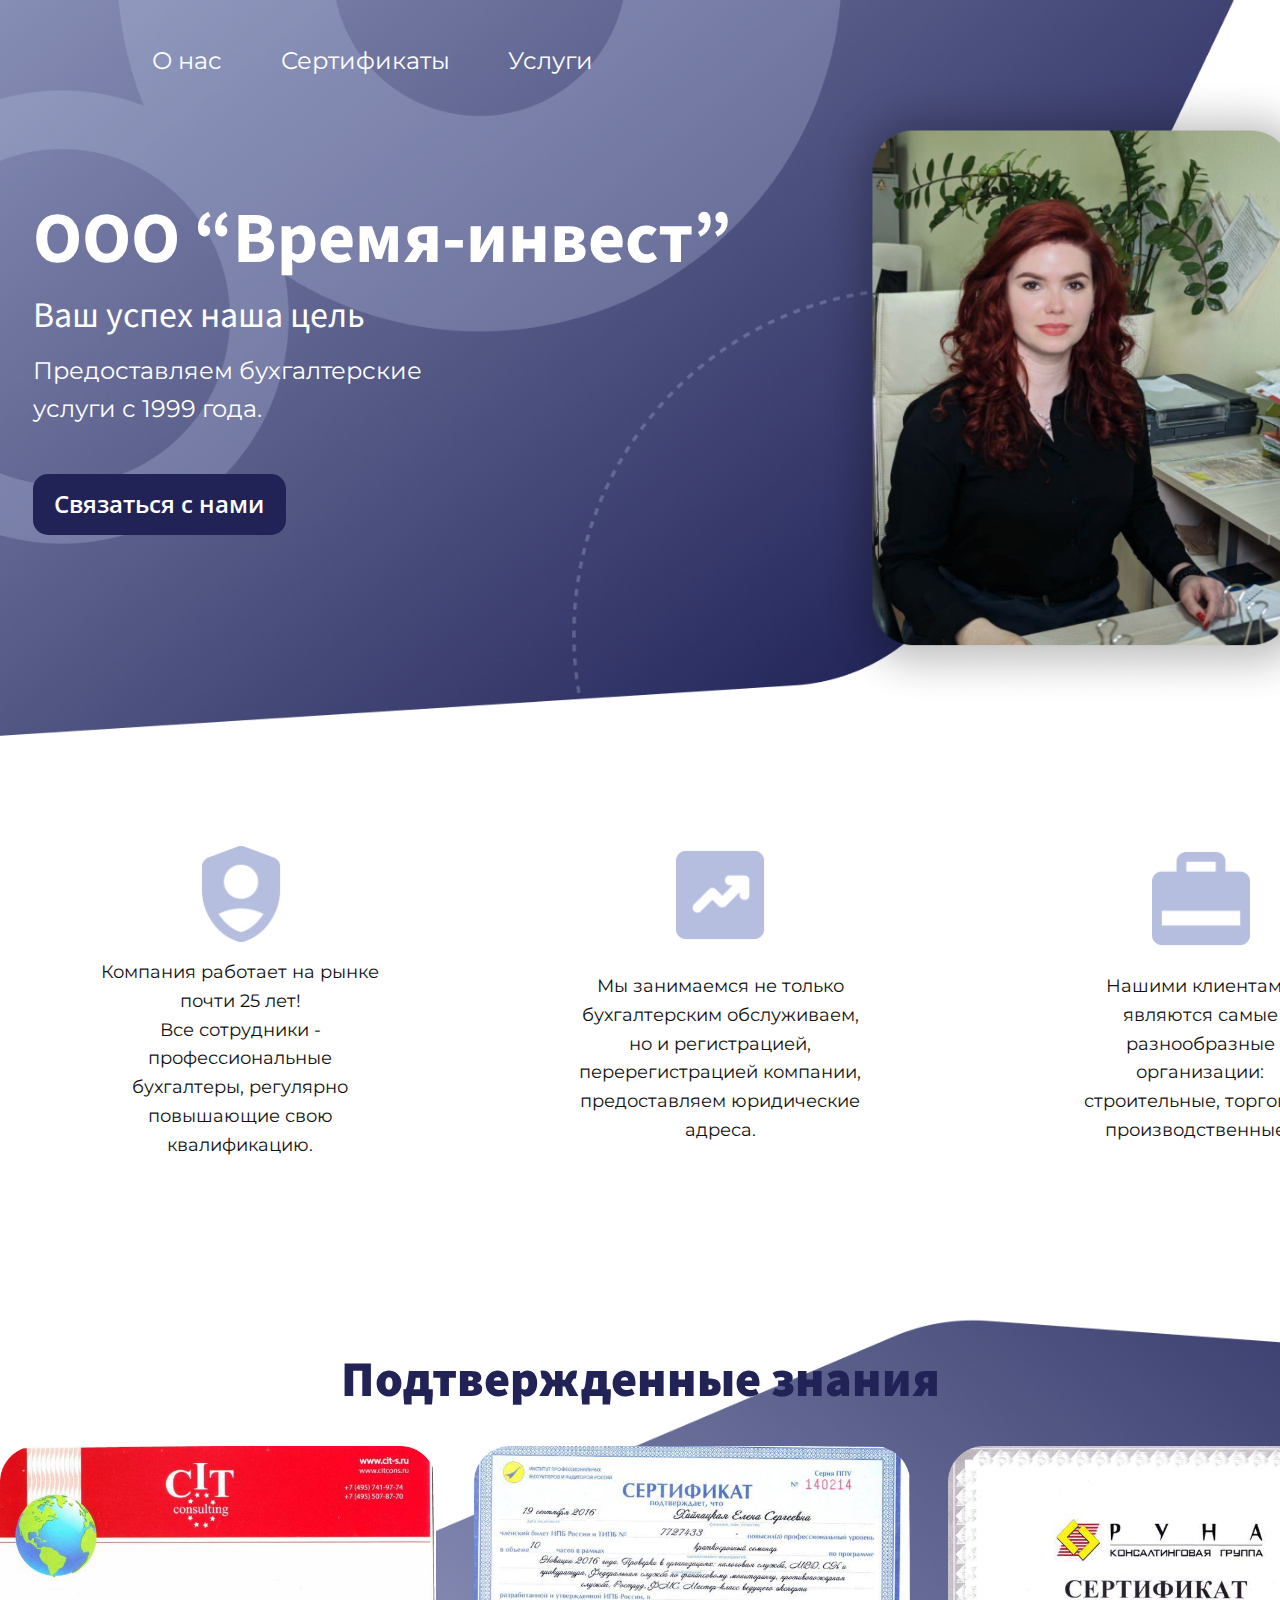
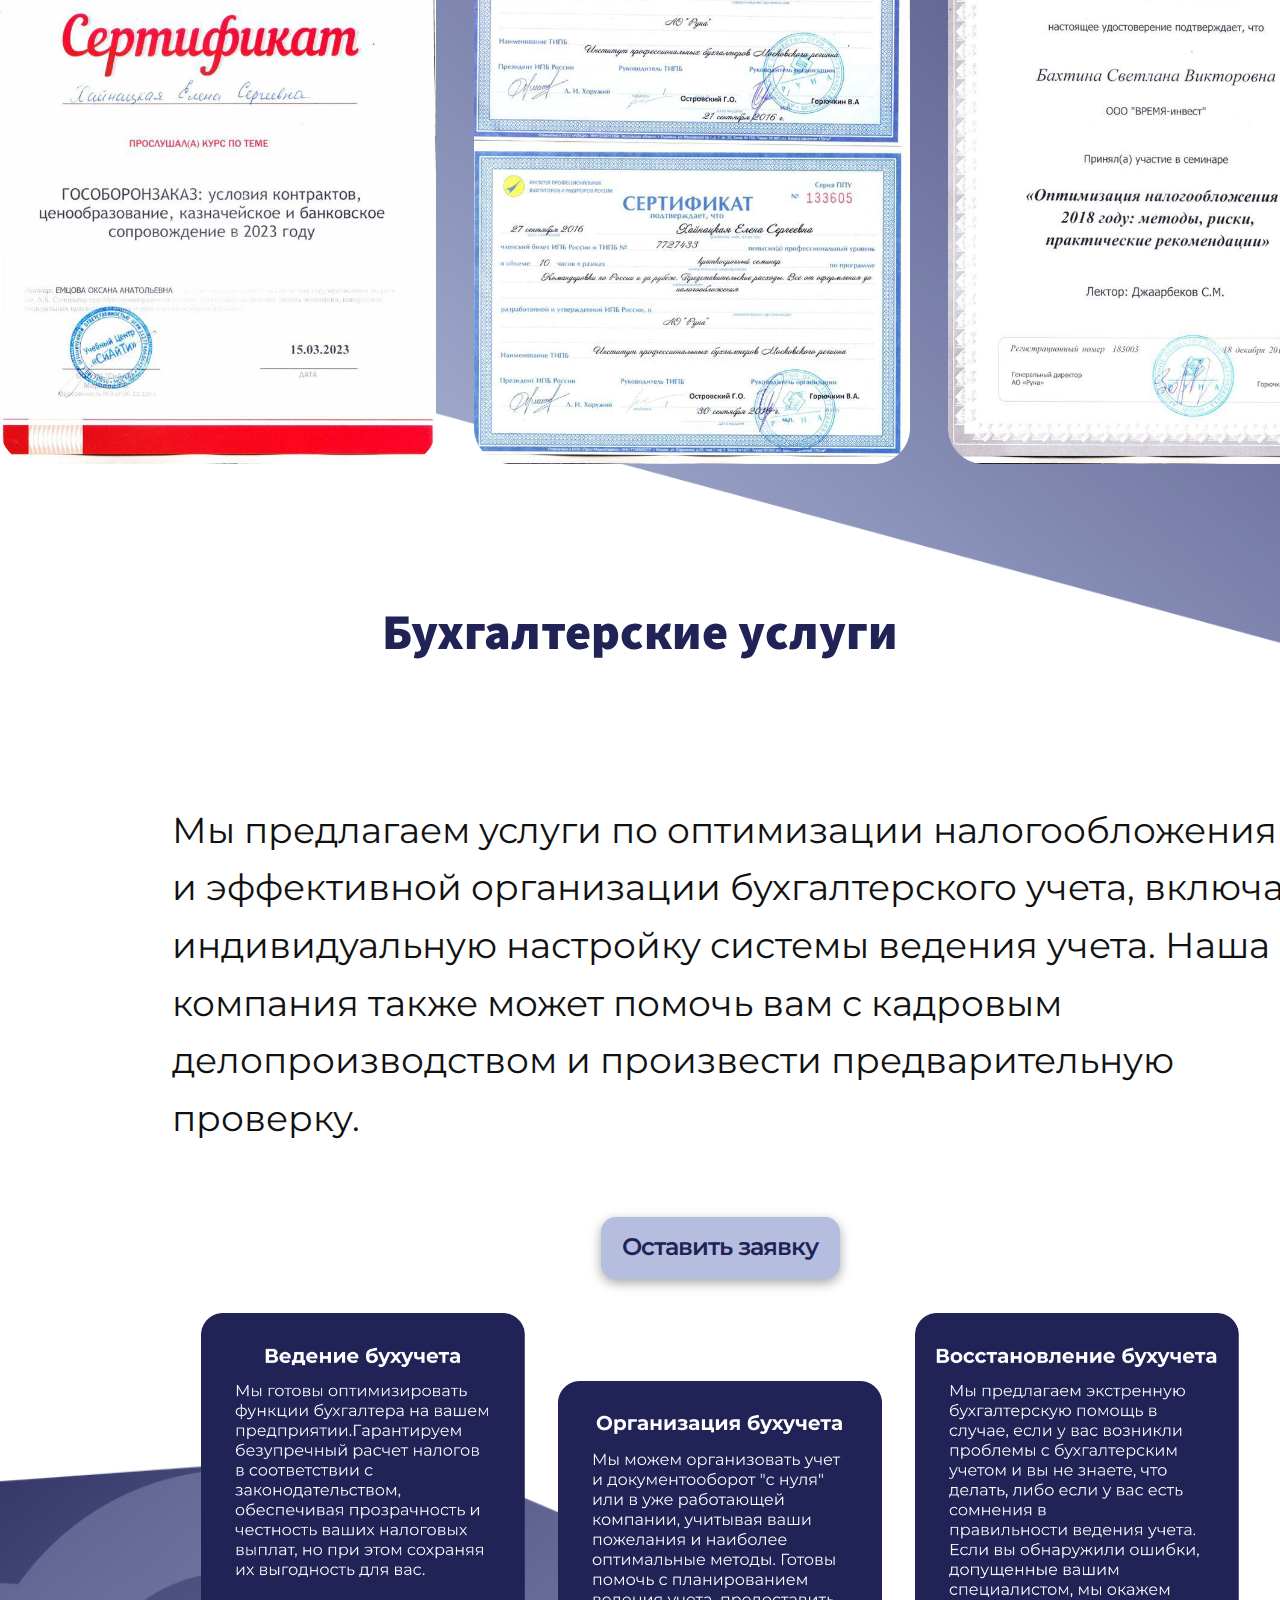
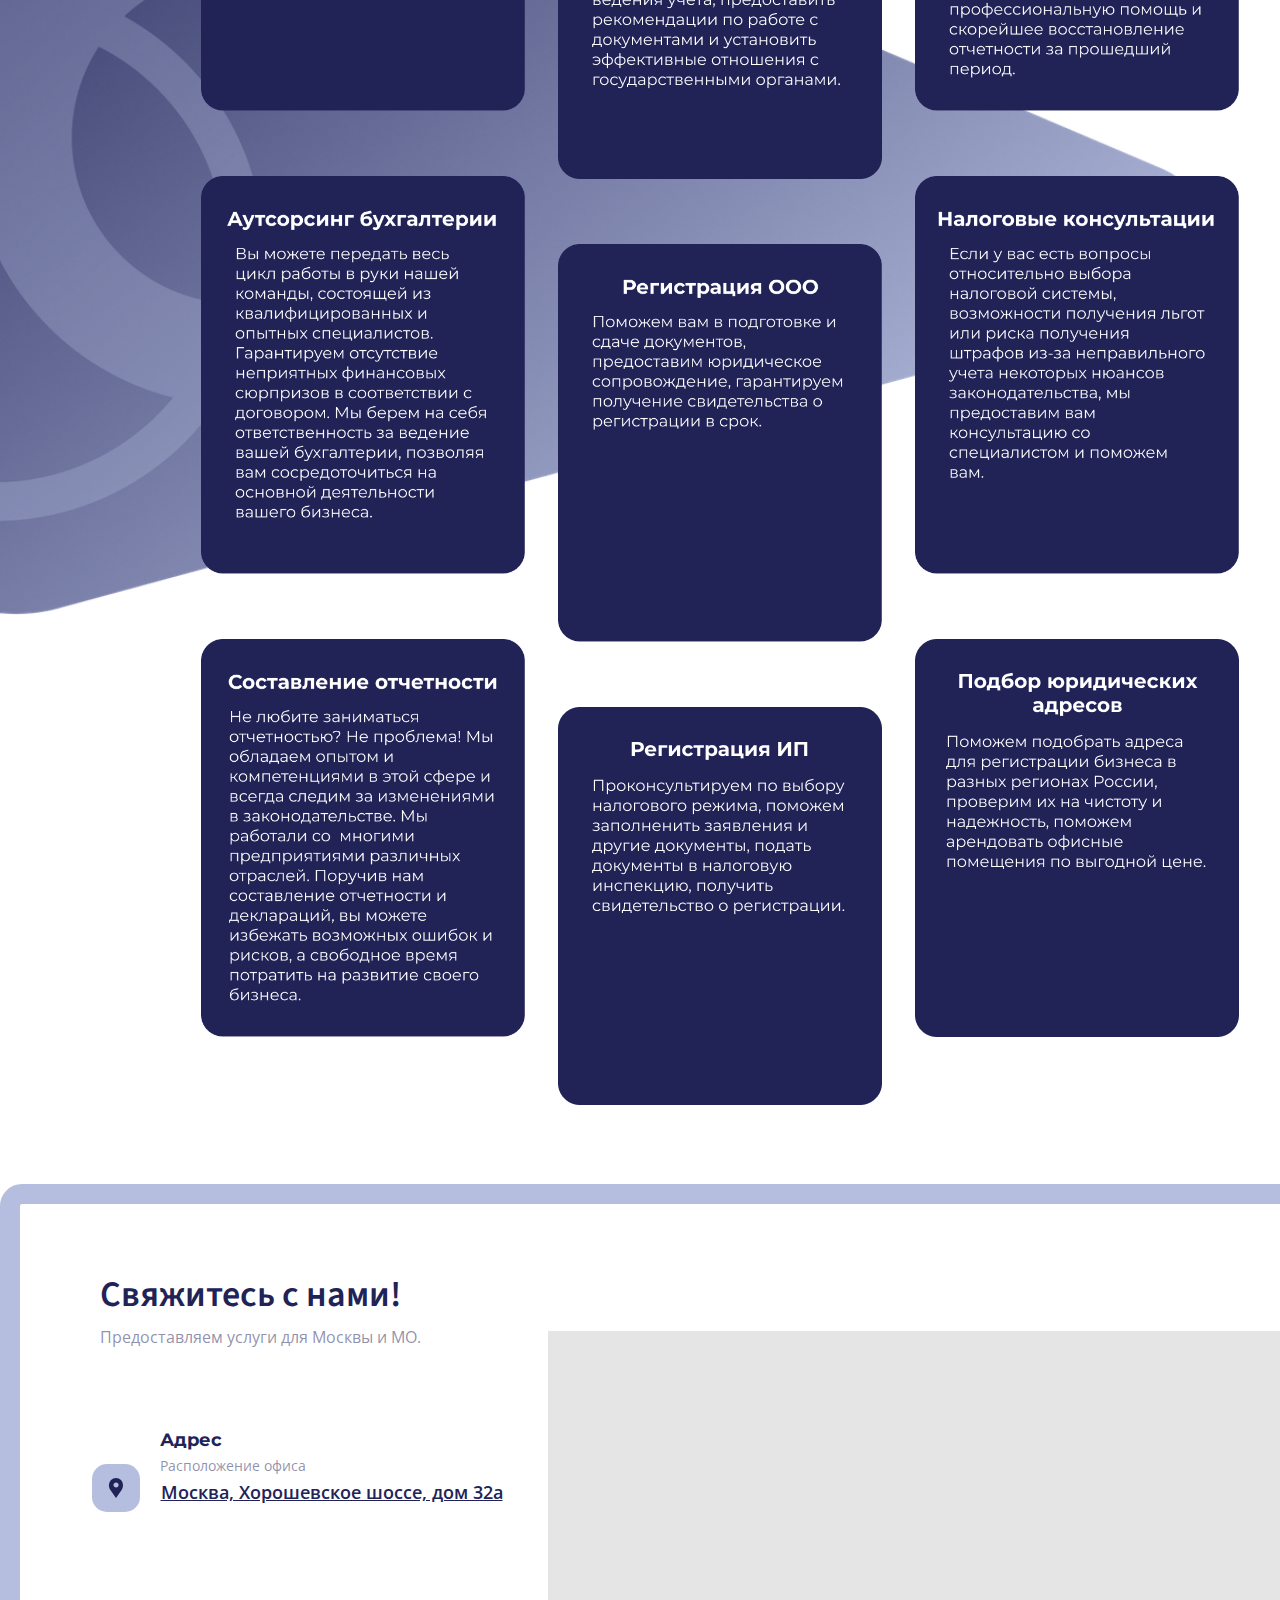
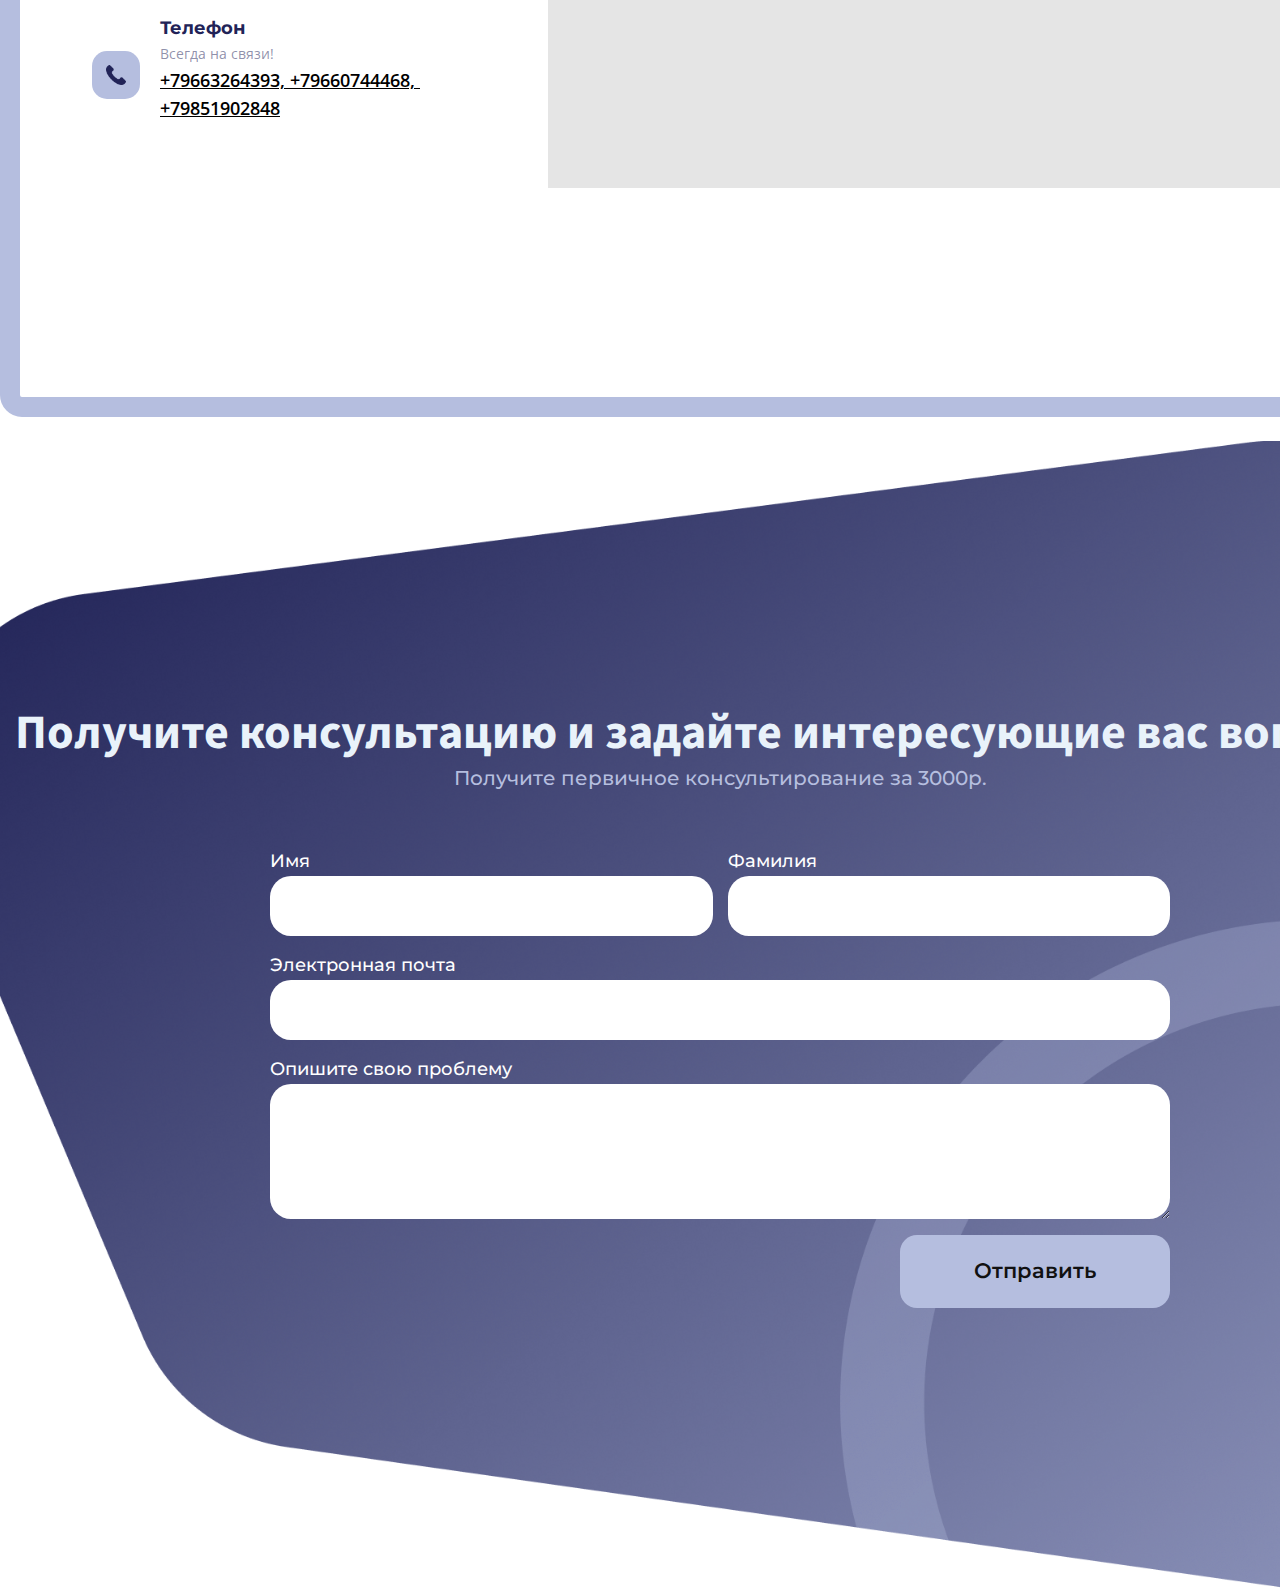
<file: index.html>
<!DOCTYPE html>
<html style="font-size: 16px;" lang="ru"><head>
    <meta name="viewport" content="width=device-width, initial-scale=1.0">
    <meta charset="utf-8">
    <meta name="keywords" content="Инвестиции
Финансы
Управление активами
Фонды
Портфельные инвестиции
Риск-менеджмент
Доходность
Финансовые решения
Капиталовложения
Профессиональное управление
Инвестиционный рост
Финансовая стратегия
Долгосрочные инвестиции
Пенсионное планирование
Финансовое консультирование
Налогообложение
Оптимизация налоговых платежей
Бухгалтерский учет
Финансовая отчетность
Налоговый анализ
Налоговое планирование
Эффективная организация бухгалтерии
Снижение налоговой нагрузки
Автоматизация учетных процессов
Налоговые обязательства
Учетные политики
Консультации по налогам
Аудит бухгалтерского учета
Налоговые вычеты
Обеспечение законопослушности
Налоговая оптимизация
Бухгалтерский учет
Налогообложение
Финансовая эффективность
Оптимизация расходов
Налоговые вычеты
Аудит бухгалтерии
Учетно-налоговое сопровождение
Финансовые отчеты
Консолидация данных
Автоматизация бухгалтерских процессов
Налоговое планирование
Ведение налоговой документации
Контроль за соблюдением налогового законодательства
Снижение налоговой нагрузки">
    <meta name="description" content="Мы предлагаем услуги по оптимизации налогообложения и эффективной организации бухгалтерского учета, включая индивидуальную настройку системы ведения учета. Наша компания также может помочь вам с кадровым делопроизводством и произвести предварительную проверку.">
    <title>ООО  “Время-инвест”</title>
    <link rel="stylesheet" href="nicepage.css" media="screen">
<link rel="stylesheet" href="ООО--“Время-инвест”.css" media="screen">
    <script class="u-script" type="text/javascript" src="jquery.js" defer=""></script>
    <script class="u-script" type="text/javascript" src="nicepage.js" defer=""></script>
    <meta name="generator" content="Nicepage 5.11.4, nicepage.com">
    <meta name="referrer" content="origin">
    <meta property="og:title" content="ООО &quot;ВРЕМЯ ИНВЕСТ&quot;">
    <meta property="og:description" content="Мы предлагаем услуги по оптимизации налогообложения и эффективной организации бухгалтерского учета, включая индивидуальную настройку системы ведения учета. Наша компания также может помочь вам с кадровым делопроизводством и произвести предварительную проверку.">
    <meta property="og:image" content="https://company-time.github.io/vr-invest.github.io/images/photo1687944355.jpeg">
    <meta property="og:url" content="https://company-time.github.io/vr-invest.github.io/">
    <link id="u-theme-google-font" rel="stylesheet" href="https://fonts.googleapis.com/css?family=Roboto:100,100i,300,300i,400,400i,500,500i,700,700i,900,900i|Open+Sans:300,300i,400,400i,500,500i,600,600i,700,700i,800,800i">
    <link id="u-page-google-font" rel="stylesheet" href="https://fonts.googleapis.com/css?family=Source+Sans+Pro:200,200i,300,300i,400,400i,600,600i,700,700i,900,900i|Montserrat:100,100i,200,200i,300,300i,400,400i,500,500i,600,600i,700,700i,800,800i,900,900i">
    
    
    
    
    
    
    <script type="application/ld+json">{
		"@context": "http://schema.org",
		"@type": "Organization",
		"name": ""
}</script>
    <meta name="theme-color" content="#478ac9">
    <meta property="og:type" content="website">
  <meta data-intl-tel-input-cdn-path="intlTelInput/"></head>
  <body data-home-page="ООО--“Время-инвест”.html" data-home-page-title="ООО  “Время-инвест”" class="u-body u-overlap u-overlap-transparent u-xl-mode" data-lang="ru"><header class="u-clearfix u-header u-valign-middle-xs" id="sec-06a3"><div class="u-clearfix u-sheet u-sheet-1">
        <p class="u-align-center u-text u-text-body-alt-color u-text-default u-text-1">
          <a class="u-active-none u-border-none u-btn u-button-link u-button-style u-custom-font u-font-montserrat u-hover-none u-none u-text-body-alt-color u-btn-1" data-href="ООО--“Время-инвест”.html#sec-7e02">Сертификаты</a>
        </p>
        <p class="u-align-center u-text u-text-body-alt-color u-text-default u-text-2">
          <a class="u-active-none u-border-none u-btn u-button-link u-button-style u-custom-font u-font-montserrat u-hover-none u-none u-text-body-alt-color u-btn-2" data-href="ООО--“Время-инвест”.html#sec-7119">О нас</a>
        </p>
        <p class="u-align-center u-text u-text-body-alt-color u-text-default u-text-3">
          <a class="u-active-none u-border-none u-btn u-button-link u-button-style u-custom-font u-font-montserrat u-hover-none u-none u-text-white u-btn-3" data-href="ООО--“Время-инвест”.html#sec-0be7">Услуги</a>
        </p>
      </div></header>
    <section class="u-clearfix u-image u-section-1" id="sec-3e13" data-image-width="1920" data-image-height="860">
      <div class="u-clearfix u-sheet u-sheet-1">
        <div class="u-align-center u-clearfix u-expanded-width-lg u-expanded-width-md u-expanded-width-sm u-expanded-width-xs u-gutter-0 u-layout-wrap u-layout-wrap-1">
          <div class="u-layout">
            <div class="u-layout-row">
              <div class="u-container-style u-layout-cell u-size-34 u-layout-cell-1">
                <div class="u-container-layout u-valign-middle-xl u-valign-top-sm u-container-layout-1">
                  <div class="u-clearfix u-container-align-center-xs u-group-elements u-group-elements-1">
                    <p class="u-align-center-xs u-align-left-lg u-align-left-md u-align-left-sm u-align-left-xl u-custom-font u-font-source-sans-pro u-text u-text-body-alt-color u-text-1"> ООО  “Время-​инвест”</p>
                    <p class="u-align-center-xs u-align-left-lg u-align-left-md u-align-left-sm u-align-left-xl u-custom-font u-font-source-sans-pro u-text u-text-body-alt-color u-text-2">Ваш успех наша цель</p>
                    <h1 class="u-align-center-xs u-align-left-lg u-align-left-md u-align-left-sm u-align-left-xl u-custom-font u-font-montserrat u-text u-text-body-alt-color u-text-3"> Предоставляем&nbsp;бухгалтерские услуги с 1999 года.</h1>
                    <a href="ООО--“Время-инвест”.html#sec-3b2f" class="u-align-center-xs u-align-left-lg u-align-left-md u-align-left-sm u-align-left-xl u-border-none u-btn u-btn-round u-button-style u-custom-color-1 u-radius-15 u-btn-1"> Связаться с нами</a>
                  </div>
                </div>
              </div>
              <div class="u-container-style u-layout-cell u-size-26 u-layout-cell-2">
                <div class="u-container-layout u-container-layout-2">
                  <img class="u-align-center-lg u-align-center-md u-align-center-sm u-align-center-xs u-expanded-width-sm u-expanded-width-xs u-hidden-sm u-hidden-xs u-image u-image-default u-image-1" src="images/Group134.png" alt="" data-image-width="761" data-image-height="686">
                </div>
              </div>
            </div>
          </div>
        </div>
      </div>
    </section>
    <section class="u-clearfix u-section-2" id="sec-7119">
      <div class="u-clearfix u-sheet u-valign-middle-lg u-valign-middle-md u-valign-middle-sm u-valign-middle-xs u-sheet-1">
        <div class="u-clearfix u-expanded-width-lg u-expanded-width-md u-expanded-width-sm u-expanded-width-xs u-layout-wrap u-layout-wrap-1">
          <div class="u-layout">
            <div class="u-layout-row">
              <div class="u-container-style u-layout-cell u-size-20 u-layout-cell-1">
                <div class="u-container-layout u-valign-bottom-lg u-valign-bottom-md u-valign-bottom-sm u-valign-bottom-xs u-container-layout-1">
                  <img class="u-align-center u-image u-image-default u-preserve-proportions u-image-1" src="images/Group114.png" alt="" data-image-width="150" data-image-height="150">
                  <p class="u-align-center u-custom-font u-custom-item u-font-montserrat u-text u-text-1"> Компания работает на рынке почти 25 лет! <br>Все сотрудники - профессиональные бухгалтеры, регулярно повышающие свою квалификацию.
                  </p>
                </div>
              </div>
              <div class="u-container-style u-layout-cell u-size-20 u-layout-cell-2">
                <div class="u-container-layout u-valign-bottom-lg u-valign-top-md u-valign-top-sm u-valign-top-xs u-container-layout-2">
                  <img class="u-align-center u-image u-image-default u-preserve-proportions u-image-2" src="images/Group113.png" alt="" data-image-width="150" data-image-height="150">
                  <p class="u-align-center u-custom-font u-custom-item u-font-montserrat u-text u-text-2"> Мы занимаемся не только бухгалтерским обслуживаем, но и регистрацией, перерегистрацией компании, предоставляем юридические адреса.</p>
                </div>
              </div>
              <div class="u-container-style u-layout-cell u-size-20 u-layout-cell-3">
                <div class="u-container-layout u-valign-top-md u-valign-top-sm u-valign-top-xs u-container-layout-3">
                  <img class="u-align-center u-image u-image-default u-preserve-proportions u-image-3" src="images/Group112.png" alt="" data-image-width="150" data-image-height="150">
                  <p class="u-align-center u-custom-font u-custom-item u-font-montserrat u-text u-text-3"> Нашими клиентами являются самые разнообразные организации: строительные, торговые, производственные.&nbsp;</p>
                </div>
              </div>
            </div>
          </div>
        </div>
      </div>
    </section>
    <section class="u-clearfix u-image u-valign-bottom-lg u-valign-bottom-md u-valign-bottom-sm u-valign-bottom-xl u-section-3" id="sec-7e02" data-image-width="1920" data-image-height="1077">
      <p class="u-align-center u-custom-font u-font-source-sans-pro u-text u-text-custom-color-1 u-text-default u-text-1"> Подтвержденные знания</p>
      <div class="u-gallery u-layout-horizontal u-no-transition u-show-text-none u-width-fixed u-gallery-1" id="carousel-b4fa">
        <div class="u-gallery-inner u-gallery-inner-1" role="listbox"><div class="u-gallery-item u-shape-rectangle u-gallery-item-1"><div class="u-back-slide" data-image-width="724" data-image-height="1024"><img class="u-back-image u-back-image-1" src="images/msg904025805-202514new.png">
</div><div class="u-align-center u-container-align-center u-over-slide u-over-slide-1"></div>
</div><div class="u-gallery-item u-shape-rectangle u-gallery-item-2"><div class="u-back-slide" data-image-width="724" data-image-height="1024"><img class="u-back-image u-back-image-2" src="images/msg904025805-202513new.png">
</div><div class="u-align-center u-container-align-center u-over-slide u-over-slide-2"></div>
</div><div class="u-gallery-item u-shape-rectangle u-gallery-item-3"><div class="u-back-slide" data-image-width="724" data-image-height="1024"><img class="u-back-image u-back-image-3" src="images/msg904025805-202519new.png">
</div><div class="u-align-center u-container-align-center u-over-slide u-over-slide-3"></div>
</div><div class="u-gallery-item u-shape-rectangle u-gallery-item-4"><div class="u-back-slide" data-image-width="724" data-image-height="1024"><img class="u-back-image u-back-image-4" src="images/msg904025805-202517new.png">
</div><div class="u-align-center u-container-align-center u-over-slide u-over-slide-4"></div>
</div><div class="u-gallery-item u-shape-rectangle u-gallery-item-5"><div class="u-back-slide" data-image-width="724" data-image-height="1024"><img class="u-back-image u-back-image-5" src="images/msg904025805-202516new.png">
</div><div class="u-align-center u-container-align-center u-over-slide u-over-slide-5"></div>
</div><div class="u-gallery-item u-shape-rectangle u-gallery-item-6"><div class="u-back-slide" data-image-width="724" data-image-height="1024"><img class="u-back-image u-back-image-6" src="images/msg904025805-202515new.png">
</div><div class="u-align-center u-container-align-center u-over-slide u-over-slide-6"></div>
</div><div class="u-gallery-item u-shape-rectangle u-gallery-item-7"><div class="u-back-slide" data-image-width="724" data-image-height="1024"><img class="u-back-image u-back-image-7" src="images/msg904025805-202518new.png">
</div><div class="u-align-center u-container-align-center u-over-slide u-over-slide-7"></div>
</div></div>
        <a class="u-absolute-vcenter u-gallery-nav u-gallery-nav-prev u-opacity u-opacity-70 u-spacing-10 u-text-body-color u-gallery-nav-1" href="#" role="button">
          <span aria-hidden="true">
            <svg viewBox="0 0 256 256"><g><polygon points="207.093,30.187 176.907,0 48.907,128 176.907,256 207.093,225.813 109.28,128"></polygon>
</g></svg>
          </span>
          <span class="sr-only">
            <svg viewBox="0 0 256 256"><g><polygon points="207.093,30.187 176.907,0 48.907,128 176.907,256 207.093,225.813 109.28,128"></polygon>
</g></svg>
          </span>
        </a>
        <a class="u-absolute-vcenter u-gallery-nav u-gallery-nav-next u-opacity u-opacity-70 u-spacing-10 u-text-body-color u-gallery-nav-2" href="#" role="button">
          <span aria-hidden="true">
            <svg viewBox="0 0 306 306"><g id="chevron-right"><polygon points="94.35,0 58.65,35.7 175.95,153 58.65,270.3 94.35,306 247.35,153"></polygon>
</g></svg>
          </span>
          <span class="sr-only">
            <svg viewBox="0 0 306 306"><g id="chevron-right"><polygon points="94.35,0 58.65,35.7 175.95,153 58.65,270.3 94.35,306 247.35,153"></polygon>
</g></svg>
          </span>
        </a>
      </div>
      <div class="u-gallery-item u-gallery-item-8">
        <div class="u-back-slide" data-image-width="1920" data-image-height="1506"></div>
        <div class="u-align-center u-container-align-center u-over-slide u-over-slide-8"></div>
      </div>
      <p class="u-align-center u-custom-font u-font-source-sans-pro u-text u-text-custom-color-1 u-text-default u-text-2"> Бухгалтерские услуги</p>
    </section>
    <section class="u-clearfix u-image u-section-4" id="sec-0be7" data-image-width="1920" data-image-height="2856">
      <div class="u-clearfix u-sheet u-sheet-1">
        <p class="u-align-left u-custom-font u-font-montserrat u-text u-text-1"> Мы предлагаем услуги по оптимизации налогообложения и эффективной организации бухгалтерского учета, включая индивидуальную настройку системы ведения учета. Наша компания также может помочь вам с кадровым делопроизводством и произвести предварительную проверку.</p>
        <a href="ООО--“Время-инвест”.html#sec-8594" class="u-align-left u-border-none u-btn u-btn-round u-button-style u-custom-color-5 u-custom-font u-font-montserrat u-radius-15 u-text-custom-color-4 u-btn-1">Оставить заявку</a>
        <div class="u-expanded-width-xs u-gallery u-layout-grid u-lightbox u-no-transition u-show-text-none u-gallery-1">
          <div class="u-gallery-inner u-gallery-inner-1">
            <div class="u-gallery-item">
              <div class="u-back-slide" data-image-width="324" data-image-height="398">
                <img class="u-back-image u-expanded" src="images/Group1381.png">
              </div>
              <div class="u-over-slide u-shading u-over-slide-1"></div>
            </div>
            <div class="u-gallery-item">
              <div class="u-back-slide" data-image-width="554" data-image-height="681">
                <img class="u-back-image u-expanded" src="images/Group1352.png">
              </div>
              <div class="u-over-slide u-shading u-over-slide-2"></div>
            </div>
            <div class="u-gallery-item">
              <div class="u-back-slide" data-image-width="324" data-image-height="398">
                <img class="u-back-image u-expanded" src="images/Group1391.png">
              </div>
              <div class="u-over-slide u-shading u-over-slide-3"></div>
            </div>
          </div>
        </div>
        <div class="u-expanded-width-xs u-gallery u-layout-grid u-lightbox u-no-transition u-show-text-none u-gallery-2">
          <div class="u-gallery-inner u-gallery-inner-2">
            <div class="u-gallery-item">
              <div class="u-back-slide" data-image-width="554" data-image-height="681">
                <img class="u-back-image u-expanded" src="images/Group1311.png">
              </div>
              <div class="u-over-slide u-shading u-over-slide-4"></div>
            </div>
            <div class="u-gallery-item">
              <div class="u-back-slide" data-image-width="554" data-image-height="681">
                <img class="u-back-image u-expanded" src="images/Group132.png">
              </div>
              <div class="u-over-slide u-shading u-over-slide-5"></div>
            </div>
            <div class="u-gallery-item">
              <div class="u-back-slide" data-image-width="554" data-image-height="681">
                <img class="u-back-image u-expanded" src="images/Group1331.png">
              </div>
              <div class="u-over-slide u-shading u-over-slide-6"></div>
            </div>
          </div>
        </div>
        <div class="u-expanded-width-xs u-gallery u-layout-grid u-lightbox u-no-transition u-show-text-none u-gallery-3">
          <div class="u-gallery-inner u-gallery-inner-3">
            <div class="u-gallery-item">
              <div class="u-back-slide" data-image-width="554" data-image-height="681">
                <img class="u-back-image u-expanded" src="images/Group137.png">
              </div>
              <div class="u-over-slide u-shading u-over-slide-7"></div>
            </div>
            <div class="u-gallery-item">
              <div class="u-back-slide" data-image-width="554" data-image-height="681">
                <img class="u-back-image u-expanded" src="images/Group138.png">
              </div>
              <div class="u-over-slide u-shading u-over-slide-8"></div>
            </div>
            <div class="u-gallery-item">
              <div class="u-back-slide" data-image-width="324" data-image-height="398">
                <img class="u-back-image u-expanded" src="images/Group140.png">
              </div>
              <div class="u-over-slide u-shading u-over-slide-9"></div>
            </div>
          </div>
        </div>
      </div>
    </section>
    <section class="u-clearfix u-section-5" id="sec-3b2f">
      <div class="u-clearfix u-sheet u-valign-middle-sm u-sheet-1">
        <div class="u-align-center-xl u-border-20 u-border-custom-color-5 u-container-style u-expanded-width u-group u-radius-22 u-shape-round u-white u-group-1">
          <div class="u-container-layout u-container-layout-1">
            <h4 class="u-align-center u-custom-font u-font-source-sans-pro u-text u-text-custom-color-1 u-text-default u-text-1"> Свяжитесь с нами!</h4>
            <p class="u-align-center u-text u-text-custom-color-3 u-text-default u-text-2"> Предоставляем услуги для Москвы и МО. </p>
            <p class="u-align-center u-text u-text-default u-text-3">
              <span class="u-text-custom-color-1">
                <span class="u-text-custom-color-3"></span>
              </span>
            </p>
            <div class="u-grey-10 u-hidden-xs u-map u-map-1">
              <div class="embed-responsive">
                <iframe class="embed-responsive-item" src="https://maps.google.com/maps?output=embed&amp;q=125284%2C%20%D0%B3%D0%BE%D1%80%D0%BE%D0%B4%20%D0%9C%D0%BE%D1%81%D0%BA%D0%B2%D0%B0%2C%20%D0%A5%D0%BE%D1%80%D0%BE%D1%88%D1%91%D0%B2%D1%81%D0%BA%D0%BE%D0%B5%20%D1%88%2C%20%D0%B4.%2032%D0%B0&amp;z=18&amp;t=m" data-map="[base64]"></iframe>
              </div>
            </div>
            <div class="u-clearfix u-group-elements u-group-elements-1">
              <p class="u-align-center-lg u-align-center-md u-align-center-sm u-align-center-xl u-align-left-xs u-custom-font u-font-montserrat u-text u-text-custom-color-1 u-text-default u-text-4"> Адрес</p>
              <p class="u-align-center-lg u-align-center-md u-align-center-sm u-align-center-xl u-align-left-xs u-text u-text-custom-color-3 u-text-default u-text-5"> Расположение офиса</p>
              <p class="u-align-center-lg u-align-center-md u-align-center-sm u-align-center-xl u-align-left-xs u-text u-text-custom-color-1 u-text-6"> Москва, Хорошевское шоссе, дом 32а</p>
            </div>
            <div class="u-clearfix u-container-align-left-xs u-group-elements u-group-elements-2">
              <p class="u-align-center-lg u-align-center-md u-align-center-sm u-align-center-xl u-align-left-xs u-custom-font u-font-montserrat u-text u-text-custom-color-1 u-text-default u-text-7"> Телефон</p>
              <p class="u-align-center-lg u-align-center-md u-align-center-sm u-align-center-xl u-align-left-xs u-text u-text-custom-color-3 u-text-default u-text-8"> Всегда на связи!</p>
              <p class="u-align-left u-text u-text-black u-text-9"> +79663264393, +79660744468,&nbsp;<br>
                <span style="text-decoration: underline !important;">+79851902848</span>
              </p>
            </div>
            <div class="u-container-style u-custom-color-5 u-group u-radius-15 u-shape-round u-group-2">
              <div class="u-container-layout u-container-layout-2">
                <div class="u-clearfix u-group-elements u-group-elements-3">
                  <div class="u-custom-color-2 u-expanded u-preserve-proportions u-radius-10 u-shape u-shape-round u-shape-1"></div>
                </div><span class="u-file-icon u-icon u-text-custom-color-1 u-icon-1"><img src="images/5585562-25acf091.png" alt=""></span>
              </div>
            </div>
            <div class="u-container-style u-custom-color-5 u-group u-radius-15 u-shape-round u-group-3">
              <div class="u-container-layout u-container-layout-3">
                <div class="u-clearfix u-group-elements u-group-elements-4">
                  <div class="u-custom-color-2 u-expanded u-preserve-proportions u-radius-10 u-shape u-shape-round u-shape-2"></div>
                </div><span class="u-icon u-text-custom-color-1 u-icon-2"><svg class="u-svg-link" preserveAspectRatio="xMidYMin slice" viewBox="0 0 54.757 54.757" style=""><use xmlns:xlink="http://www.w3.org/1999/xlink" xlink:href="#svg-841c"></use></svg><svg class="u-svg-content" viewBox="0 0 54.757 54.757" x="0px" y="0px" id="svg-841c" style="enable-background:new 0 0 54.757 54.757;"><path d="M40.94,5.617C37.318,1.995,32.502,0,27.38,0c-5.123,0-9.938,1.995-13.56,5.617c-6.703,6.702-7.536,19.312-1.804,26.952
	L27.38,54.757L42.721,32.6C48.476,24.929,47.643,12.319,40.94,5.617z M27.557,26c-3.859,0-7-3.141-7-7s3.141-7,7-7s7,3.141,7,7
	S31.416,26,27.557,26z"></path></svg></span>
              </div>
            </div>
          </div>
        </div>
      </div>
    </section>
    
    
    <footer class="u-align-center u-clearfix u-footer u-image u-footer" id="sec-8594" data-image-width="1920" data-image-height="1424"><div class="u-clearfix u-sheet u-sheet-1">
        <h4 class="u-align-center u-custom-font u-font-source-sans-pro u-text u-text-palette-1-light-3 u-text-1"> Получите консультацию и задайте интересующие вас вопросы!</h4>
        <p class="u-align-center u-custom-font u-font-montserrat u-small-text u-text u-text-custom-color-5 u-text-variant u-text-2"> Получите первичное консультирование за 3000р.</p>
        <div class="u-align-center u-expanded-width-xs u-form u-form-1">
          <form action="https://forms.nicepagesrv.com/v2/form/process" class="u-clearfix u-form-spacing-15 u-form-vertical u-inner-form" style="padding: 15px;" source="email" name="form">
            <div class="u-form-group u-form-partition-factor-2 u-label-top">
              <label for="email-6797" class="u-custom-font u-font-montserrat u-label u-text-body-alt-color u-label-1">Имя</label>
              <input type="text" id="email-6797" name="name-1" class="u-border-none u-input u-input-rectangle u-radius-21 u-text-body-color u-input-1" required="required">
            </div>
            <div class="u-form-group u-form-name u-form-partition-factor-2 u-label-top">
              <label for="name-6797" class="u-custom-font u-font-montserrat u-label u-text-body-alt-color u-label-2">Фамилия</label>
              <input type="text" id="name-6797" name="lastname" class="u-border-none u-input u-input-rectangle u-radius-21 u-text-body-color u-input-2" required="">
            </div>
            <div class="u-form-email u-form-group u-label-top">
              <label for="message-6797" class="u-custom-font u-font-montserrat u-label u-text-body-alt-color u-label-3">Электронная почта</label>
              <input rows="4" cols="50" id="message-6797" name="email" class="u-border-none u-input u-input-rectangle u-radius-21 u-text-body-color u-input-3" required="required" type="email">
            </div>
            <div class="u-form-group u-form-textarea u-label-top">
              <label for="textarea-bea8" class="u-custom-font u-font-montserrat u-label u-text-body-alt-color u-label-4">Опишите свою проблему</label>
              <textarea rows="4" cols="50" id="textarea-bea8" name="problems" class="u-border-none u-input u-input-rectangle u-radius-21 u-text-body-color u-input-4" required=""></textarea>
            </div>
            <div class="u-align-center-sm u-align-center-xs u-align-right-lg u-align-right-md u-align-right-xl u-form-group u-form-submit u-label-top">
              <a href="#" class="u-border-none u-btn u-btn-round u-btn-submit u-button-style u-custom-color-5 u-custom-font u-font-montserrat u-radius-17 u-text-body-color u-btn-1"> Отправить</a>
              <input type="submit" value="submit" class="u-form-control-hidden">
            </div>
            <div class="u-form-send-message u-form-send-success">Thank you! Your message has been sent.</div>
            <div class="u-form-send-error u-form-send-message">Unable to send your message. Please fix errors then try again.</div>
            <input type="hidden" value="" name="recaptchaResponse">
            <input type="hidden" name="formServices" value="e306b926-4db9-7897-3c7a-443552351d69">
          </form>
        </div>
      </div></footer>

</body></html>
</file>
